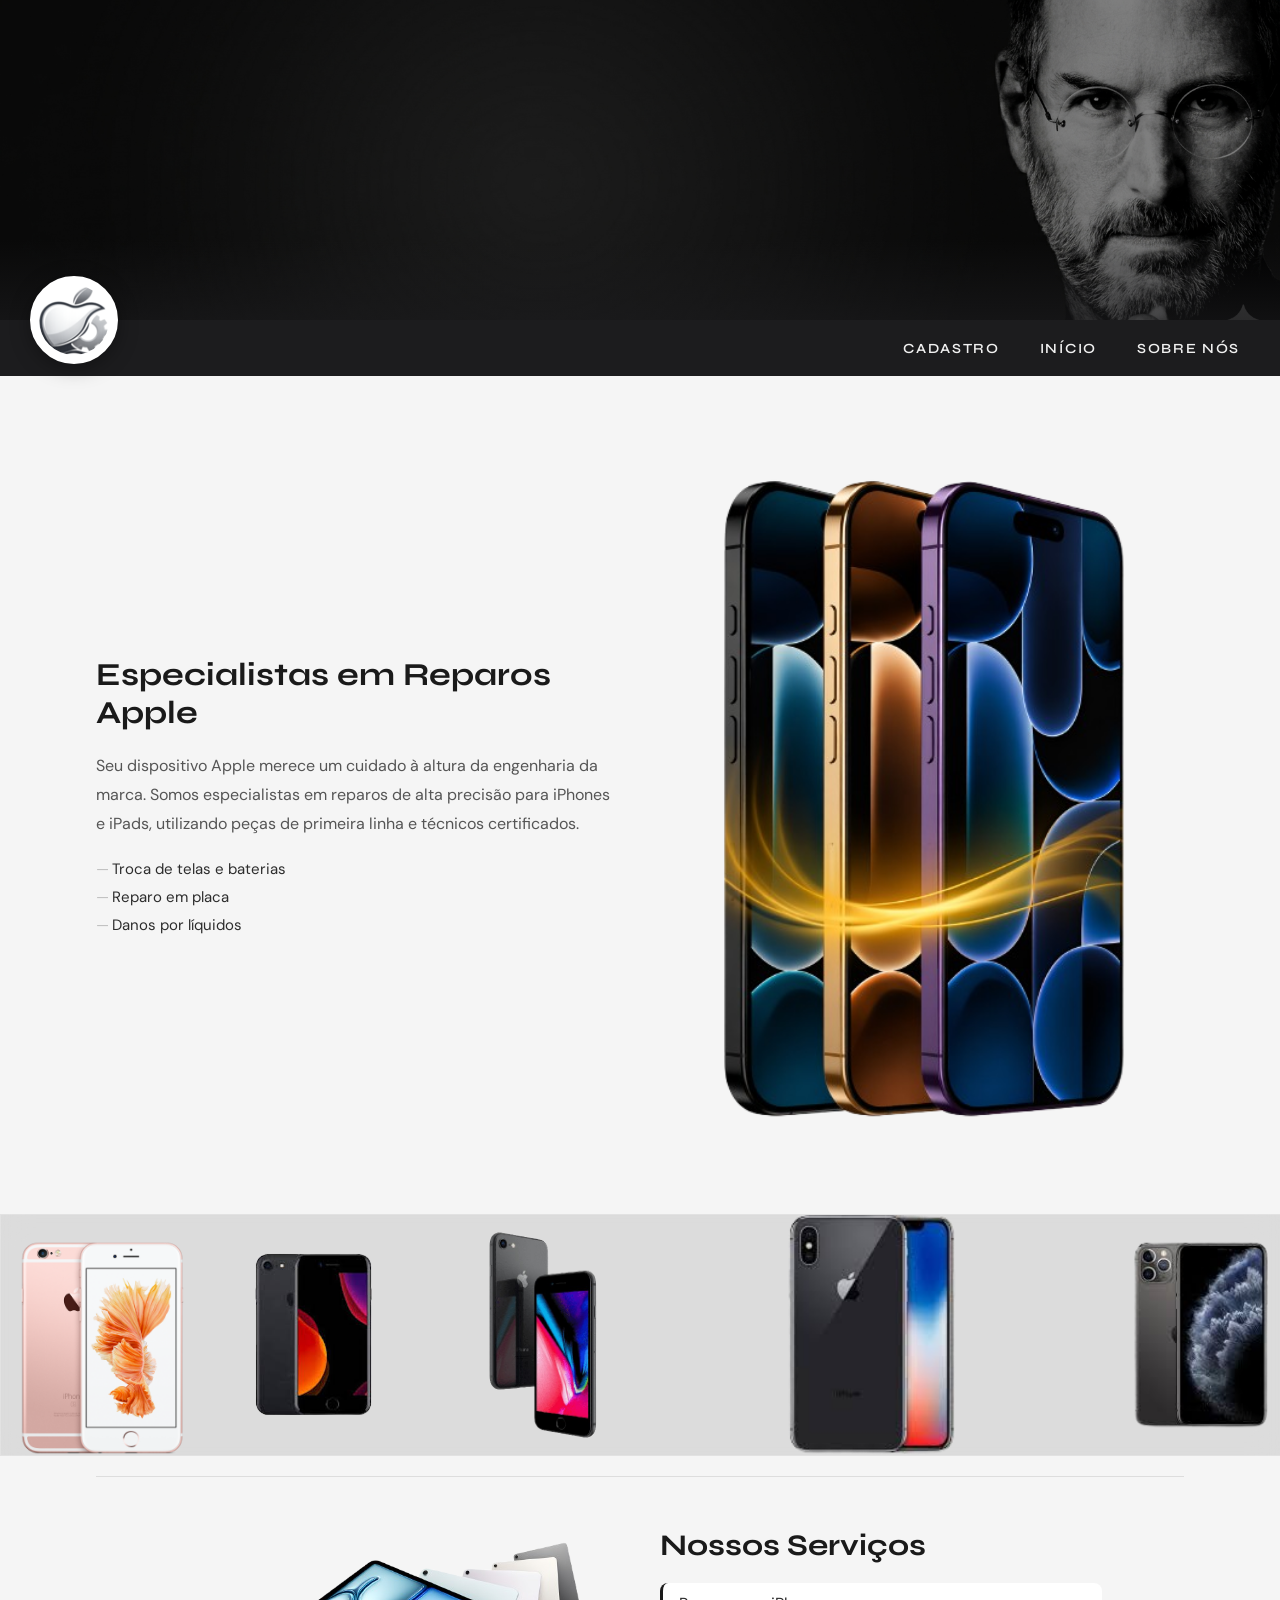
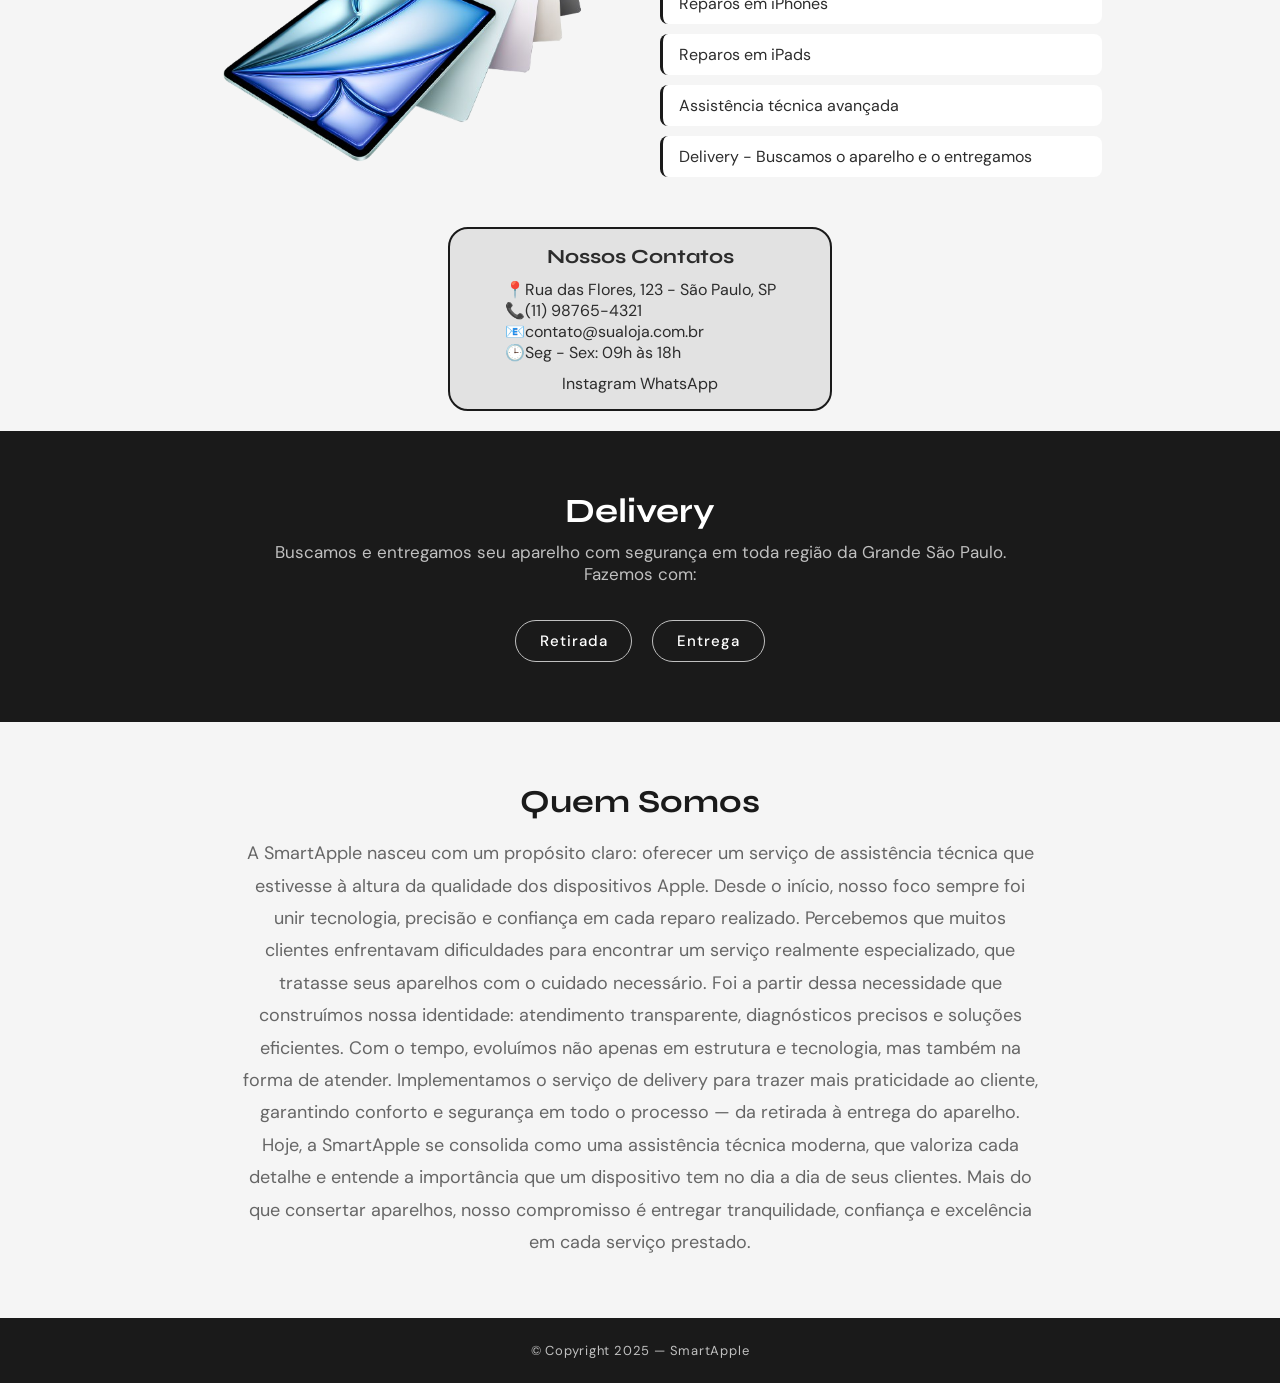
<file: index.html>
<!DOCTYPE html>
<html lang="pt-br">
<head>
  <link href="https://fonts.googleapis.com/css2?family=Syne:wght@400;600;700;800&family=DM+Sans:wght@300;400;500&display=swap" rel="stylesheet">
  <meta charset="UTF-8">
  <meta name="viewport" content="width=device-width, initial-scale=1.0">
  <meta name="author" content="Grupo Assistência técnica de aparelhos Apple">
  <meta name="description" content="Realizamos reparos em Iphone e Ipad, consertos via delivery, rápidos e com garantia">
  <meta name="keywords" content="iphone, ipad, consertar, smartphone">
  <link rel="shortcut icon" href="favicon.ico" type="image/x-icon">
  <link rel="stylesheet" href="style.css">
  <title>SmartApple</title>
</head>

<body>

<header>
  <div class="banner">
    <img src="Imagens/banner3.png" alt="Banner SmartApple">
  </div>
  <div class="logo-destaque">
    <img src="Imagens/Logo.png" alt="Logo SmartApple">
  </div>
 
 <nav class="menu_principal">
  <ul>
    <li><a href="form.html">CADASTRO</a></li>
    <li><a href="index_final.html">Início</a></li>
    <li><a href="servico.html">Sobre nós</a></li>
  </ul>
</nav>



</header>

<main>

<section id="manutencao" class="Manutencao">
    <div class="reparo">
      <h1>Especialistas em Reparos Apple</h1>
      <p>Seu dispositivo Apple merece um cuidado à altura da engenharia da marca. Somos especialistas em reparos de alta precisão para iPhones e iPads, utilizando peças de primeira linha e técnicos certificados.</p>
      <ul>
        <li>Troca de telas e baterias</li>
        <li>Reparo em placa</li>
        <li>Danos por líquidos</li>
      </ul>
    </div>
    <div class="foto_reparo">
      <figure>
        <img src="Imagens/iphone.png" alt="Aparelhos de iPhone">
      </figure>
    </div>
  </section>

<section>
      <div class="catalogo-wrapper">
        <div class="catalogo">
          <div><a href=""><img src="Imagens/iphone 6.png" alt="Joker"></a></div>
          <div><a href=""><img src="Imagens/iphone 7.png" alt="Matrix"></a></div>
          <div><a href=""><img src="Imagens/iphone 8.png" alt="Avatar"></a></div>
          <div><a href=""><img src="Imagens/iphone x.png" alt="Lucy"></a></div>
          <div><a href=""><img src="Imagens/iphone 11.png" alt="Terrifier"></a></div>
          <div><a href=""><img src="Imagens/iphone 12.png" alt="The Batman"></a></div>
          <div><a href=""><img src="Imagens/iphone 13.png" alt="Jogos Vorazes"></a></div>
          <div><a href=""><img src="Imagens/iphone 14.png" alt="Fragmentado"></a></div>
          <div><a href=""><img src="Imagens/iphone 15.png" alt="Elysium"></a></div>
          <div><a href=""><img src="Imagens/iphone 17.png" alt="Invocação do Mal"></a></div>
          <div><a href=""><img src="Imagens/iphone air.png" alt="Maze Runner"></a></div>  
      </div>
  </section>

<section class="divisor">
  <section id="servico" class="Servicos">
    <section class="servico">
      <h1>Nossos Serviços</h1>
      <ul>
        <li>Reparos em iPhones</li>
        <li>Reparos em iPads</li>
        <li>Assistência técnica avançada</li>
        <li>Delivery - Buscamos o aparelho e o entregamos</li>
      </ul>
    </section>
    <section class="imagem_servico">
      <figure>
        <img src="ipad-removebg-preview.png" alt="iPhone">
      </figure>
    </section>
  </section>
</section>
  <section class="contato">
  <section class="contatolista">
    <h3>Nossos Contatos</h3>
    <div class="contato-lista">
      <div class="glass-store-card">
        <span class="icon">📍</span>
        <p>Rua das Flores, 123 - São Paulo, SP</p>
      </div>
      <div class="glass-store-card">
        <span class="icon">📞</span>
        <p>(11) 98765-4321</p>
      </div>
      <div class="glass-store-card">
        <span class="icon">📧</span>
        <p>contato@sualoja.com.br</p>
      </div>
      <div class="glass-store-card">
        <span class="icon">🕒</span>
        <p>Seg - Sex: 09h às 18h</p>
      </div>
    </div>
    <div class="social-links">
      <a href="#">Instagram</a>
      <a href="#">WhatsApp</a>
    </div>
  </section>
</section>


  <section class="Logistica">
    <div class="delivery">
      <h1>Delivery</h1>
      <p>Buscamos e entregamos seu aparelho com segurança em toda região da Grande São Paulo. <br> Fazemos com:</p>
      <ul>
        <li>Retirada</li>
        <li>Entrega</li>
      </ul>
    </div>
  </section>

  <section class="Historia">
    <div class="texto_historia">
      <h1>Quem Somos</h1>
      <p>A SmartApple nasceu com um propósito claro: oferecer um serviço de assistência técnica que estivesse à altura da qualidade dos dispositivos Apple. Desde o início, nosso foco sempre foi unir tecnologia, precisão e confiança em cada reparo realizado.

Percebemos que muitos clientes enfrentavam dificuldades para encontrar um serviço realmente especializado, que tratasse seus aparelhos com o cuidado necessário. Foi a partir dessa necessidade que construímos nossa identidade: atendimento transparente, diagnósticos precisos e soluções eficientes.

Com o tempo, evoluímos não apenas em estrutura e tecnologia, mas também na forma de atender. Implementamos o serviço de delivery para trazer mais praticidade ao cliente, garantindo conforto e segurança em todo o processo — da retirada à entrega do aparelho.

Hoje, a SmartApple se consolida como uma assistência técnica moderna, que valoriza cada detalhe e entende a importância que um dispositivo tem no dia a dia de seus clientes. Mais do que consertar aparelhos, nosso compromisso é entregar tranquilidade, confiança e excelência em cada serviço prestado.</p>
    </div>
  </section>

</main>

<footer>
  <section class="direitos">
    <p>© Copyright 2025 — SmartApple</p>
  </section>
</footer>

<div id="popup-promo" class="popup-promo">
  <button class="popup-fechar" onclick="fecharPopup()">×</button>
  <div class="popup-tag">
    <span class="popup-dot"></span>
    <span>Promoção especial</span>
  </div>
  <div class="popup-body">
    <div class="popup-badge">Frete grátis</div>
    <h3 class="popup-titulo">Delivery sem custo!</h3>
    <p class="popup-texto">Buscamos e entregamos seu aparelho gratuitamente nesta semana.</p>
    <button class="popup-btn">Agendar agora</button>
  </div>
</div>

<script src="popup.js"></script>
  

</body>
</html>
</file>
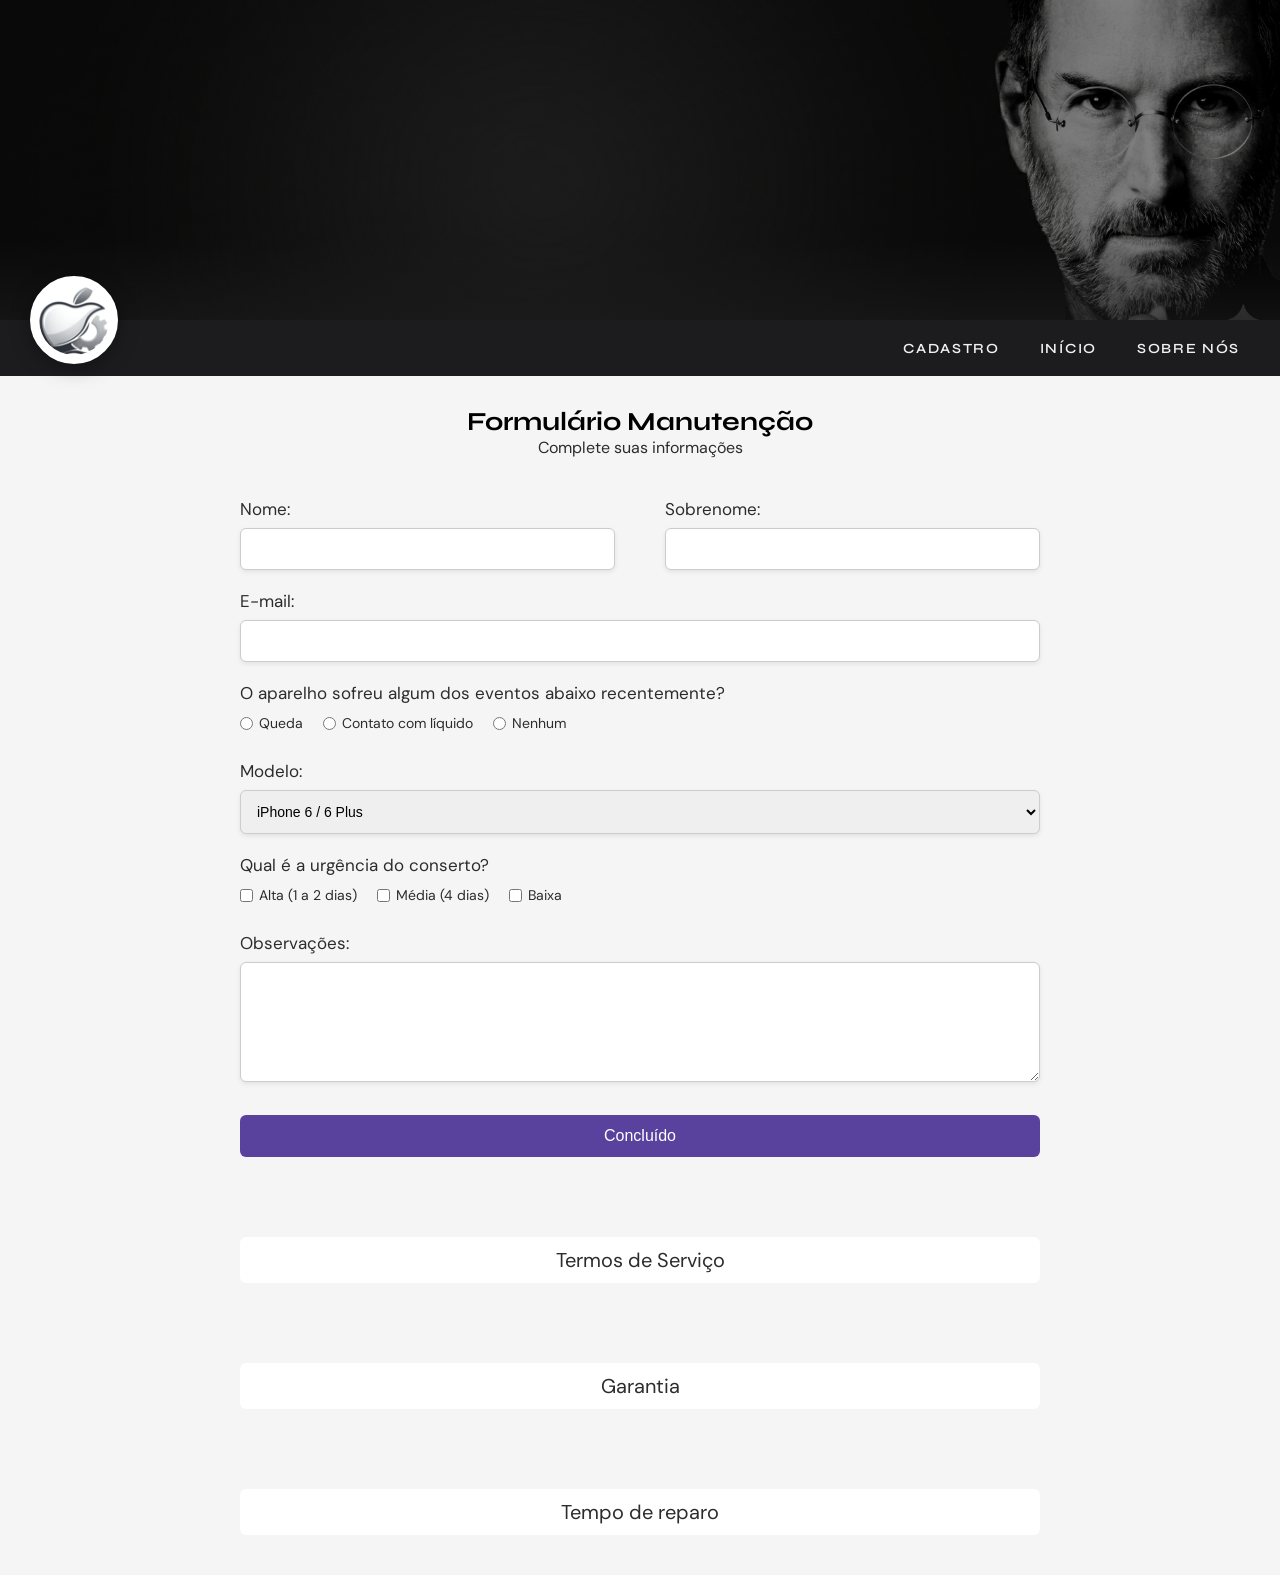
<file: form.html>
<!DOCTYPE html>
<html lang="pt-br">
<head>
  <link href="https://fonts.googleapis.com/css2?family=Syne:wght@400;600;700;800&family=DM+Sans:wght@300;400;500&display=swap" rel="stylesheet">
  <meta charset="UTF-8">
  <meta name="viewport" content="width=device-width, initial-scale=1.0">
  <meta name="author" content="Grupo Assistência técnica de aparelhos Apple">
  <meta name="description" content="Realizamos reparos em Iphone e Ipad, consertos via delivery, rápidos e com garantia">
  <meta name="keywords" content="iphone, ipad, consertar, smartphone">
  <link rel="shortcut icon" href="favicon.ico" type="image/x-icon">
  <link rel="stylesheet" href="style.css">
  <title>SmartApple</title>
</head>

<body>
        <header>
        <div class="banner">
            <img src="Imagens/banner3.png" alt="Banner SmartApple">
        </div>
        <div class="logo-destaque">
            <img src="Imagens/Logo.png" alt="Logo SmartApple">
        </div>
        
        <nav class="menu_principal">
        <ul>
            <li><a href="form.html">CADASTRO</a></li>
            <li><a href="index.html">Início</a></li>
            <li><a href="servico.html">Sobre nós</a></li>
        </ul>
        </nav>
    </header>
    <main>
        <div class="formulario">
            <div>
            <h1 id="titulo">Formulário Manutenção</h1>
            <p id="subtitulo">Complete suas informações</p>
            </div>

            <form>
            <!-- NOME + SOBRENOME LADO A LADO -->
            <fieldset class="grupo">
                <div class="campo">
                <label for="nome">Nome:</label>
                <input type="text" id="nome" required />
                </div>

                <div class="campo">
                <label for="sobrenome">Sobrenome:</label>
                <input type="text" id="sobrenome" required />
                </div>
            </fieldset>

            
            <div class="campo">
                <label for="email">E-mail:</label>
                <input type="email" id="email" required />
            </div>

            <div class="campo">
                <label>O aparelho sofreu algum dos eventos abaixo recentemente?</label>

                <div class="opcoes">
                <label><input type="radio" name="evento" /> Queda</label>
                <label
                    ><input type="radio" name="evento" /> Contato com líquido</label
                >
                <label><input type="radio" name="evento" /> Nenhum</label>
                </div>
            </div>

            <div class="campo">
                <label for="modelo">Modelo:</label>
                <select id="modelo">
                <option>iPhone 6 / 6 Plus</option>
                <option>iPhone 7 / 7 Plus</option>
                <option>iPhone 8 / 8 Plus</option>
                <option>iPhone X</option>
                <option>iPhone 11</option>
                <option>iPhone 12</option>
                <option>iPhone 13</option>
                <option>iPhone 14</option>
                <option>iPhone 15</option>
                <option>iPhone 16</option>
                <option>Outro</option>
                </select>
            </div>

            <div class="campo">
                <label>Qual é a urgência do conserto?</label>

                <div class="opcoes">
                <label><input type="checkbox" /> Alta (1 a 2 dias)</label>
                <label><input type="checkbox" /> Média (4 dias)</label>
                <label><input type="checkbox" /> Baixa</label>
                </div>
            </div>

            <div class="campo">
                <label>Observações:</label>
                <textarea rows="6"></textarea>
            </div>

            <button class="botao" type="submit">Concluído</button>
            </form>

        </div>
        <div class="termos">
            <details>
                <summary>Termos de Serviço</summary>
                <div class="textoTermos">
                    <p>
                        Ao solicitar um reparo em nossa assistência técnica, o cliente autoriza a realização de uma análise detalhada do dispositivo com o objetivo de identificar a origem do problema. Após essa avaliação, um orçamento será apresentado, e qualquer serviço somente será executado mediante aprovação prévia. Recomendamos fortemente que o cliente realize backup de seus dados antes do envio do aparelho, pois não nos responsabilizamos por eventuais perdas de informações durante o processo. Aparelhos que apresentem sinais de violação, danos severos ou contato com líquidos podem ter limitações no reparo, sendo essas condições previamente informadas. O prazo e os valores dos serviços podem variar de acordo com a complexidade do problema e a disponibilidade de peças no momento.
                    </p>
                </div>
            </details>
        </div>
        <div class="termos">
            <details>
                <summary>Garantia</summary>
                <div class="textoTermos">
                    <p>
                        Todos os serviços realizados contam com garantia de 90 dias, válida tanto para as peças substituídas quanto para a mão de obra aplicada. Essa garantia cobre exclusivamente defeitos relacionados ao reparo executado, assegurando o funcionamento adequado do dispositivo após o serviço. Não estão incluídos na cobertura danos decorrentes de mau uso, quedas, contato com líquidos ou qualquer tipo de intervenção realizada por terceiros após o reparo. Em caso de acionamento da garantia, o aparelho passará por uma nova análise técnica para verificação do problema. Trabalhamos com peças de alta qualidade para garantir maior durabilidade e desempenho ao dispositivo.
                    </p>
                </div>
            </details>
        </div>
        <div class="termos">
            <details>
                <summary>Tempo de reparo</summary>
                <div class="textoTermos">
                    <p>
                        O tempo de reparo pode variar conforme o tipo de serviço necessário. Em geral, reparos mais simples, como troca de tela, bateria ou conectores, são realizados em um prazo de 24 a 48 horas. Já serviços mais complexos, como reparos em placa, recuperação de aparelhos com danos por líquido ou procedimentos de microsoldagem, podem demandar entre 3 a 7 dias úteis. O prazo também pode sofrer alterações de acordo com o modelo do aparelho e a disponibilidade de peças. Caso haja qualquer mudança no tempo estimado, o cliente será informado previamente. Para maior comodidade, também oferecemos a possibilidade de serviços expressos, mediante consulta de disponibilidade.
                    </p>
                </div>
            </details>
        </div>

    </main>
    <footer>
        
    </footer>
</body>
</html>
</file>
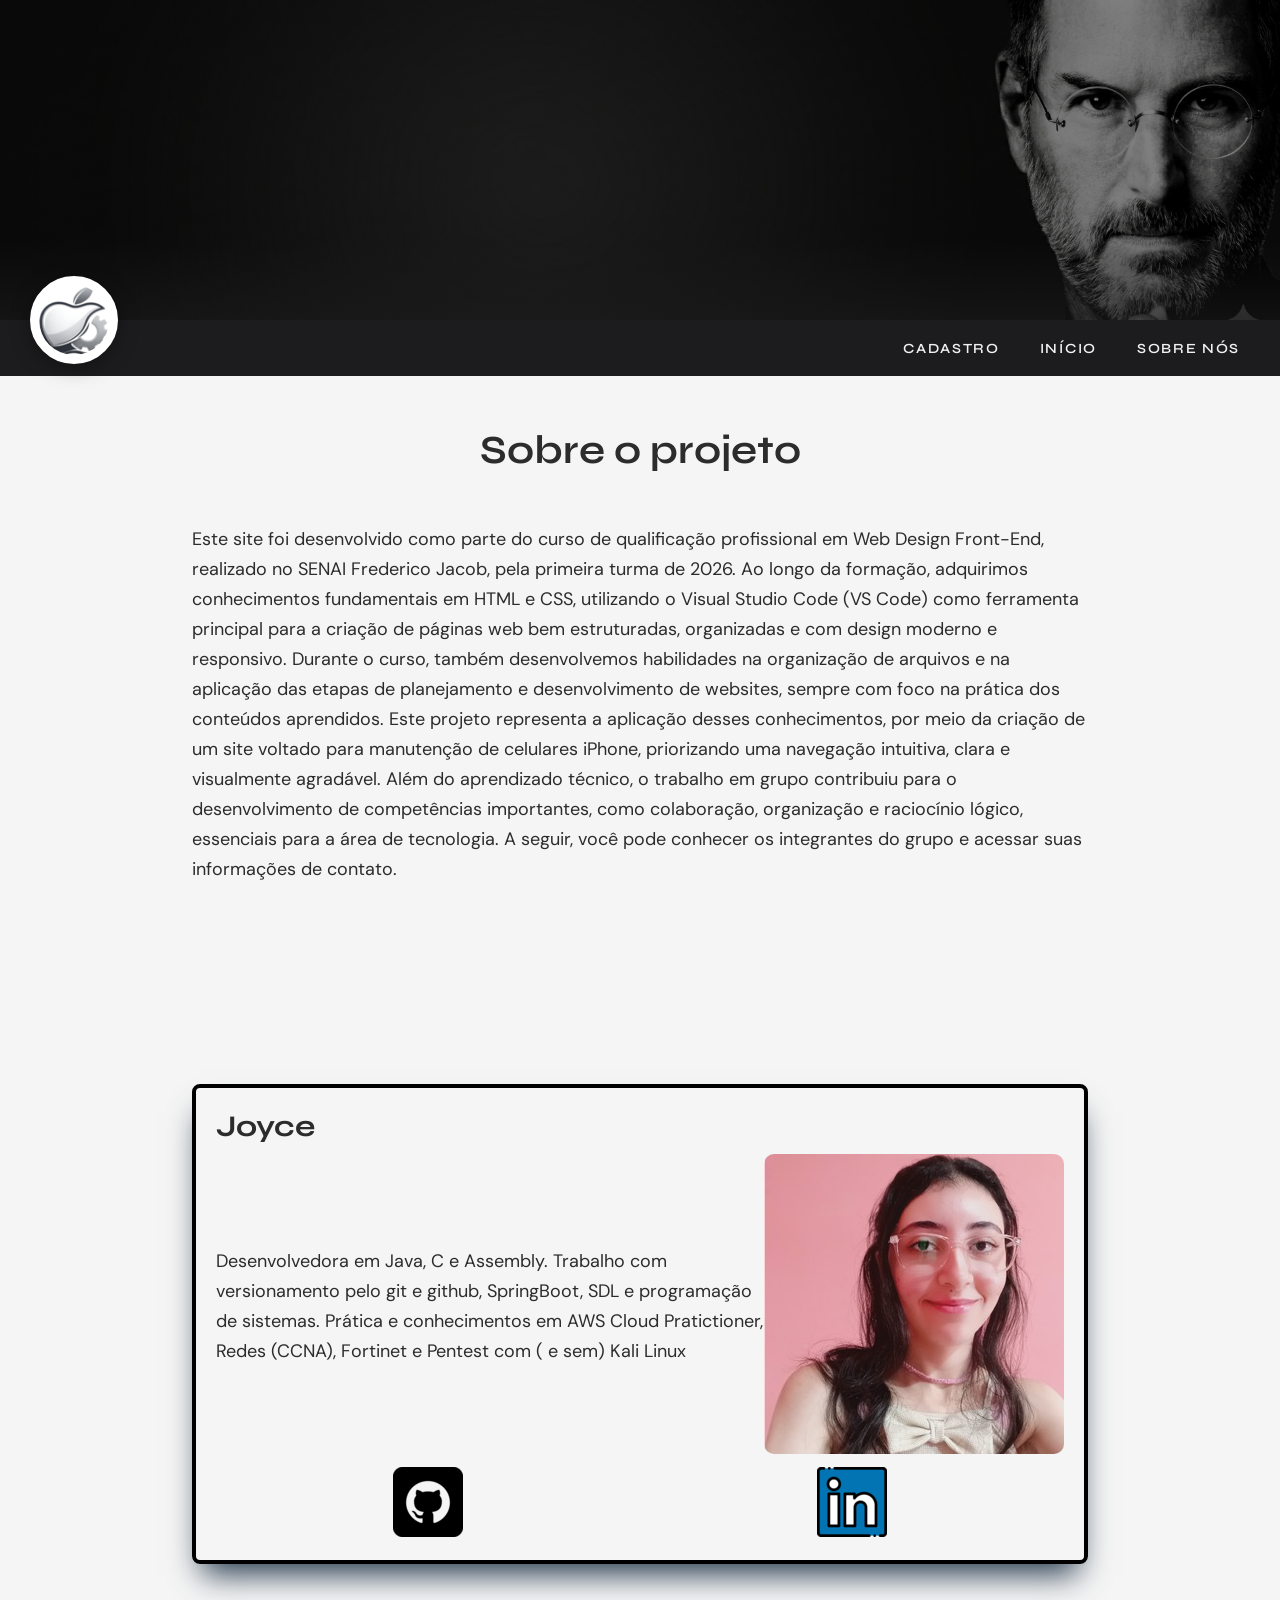
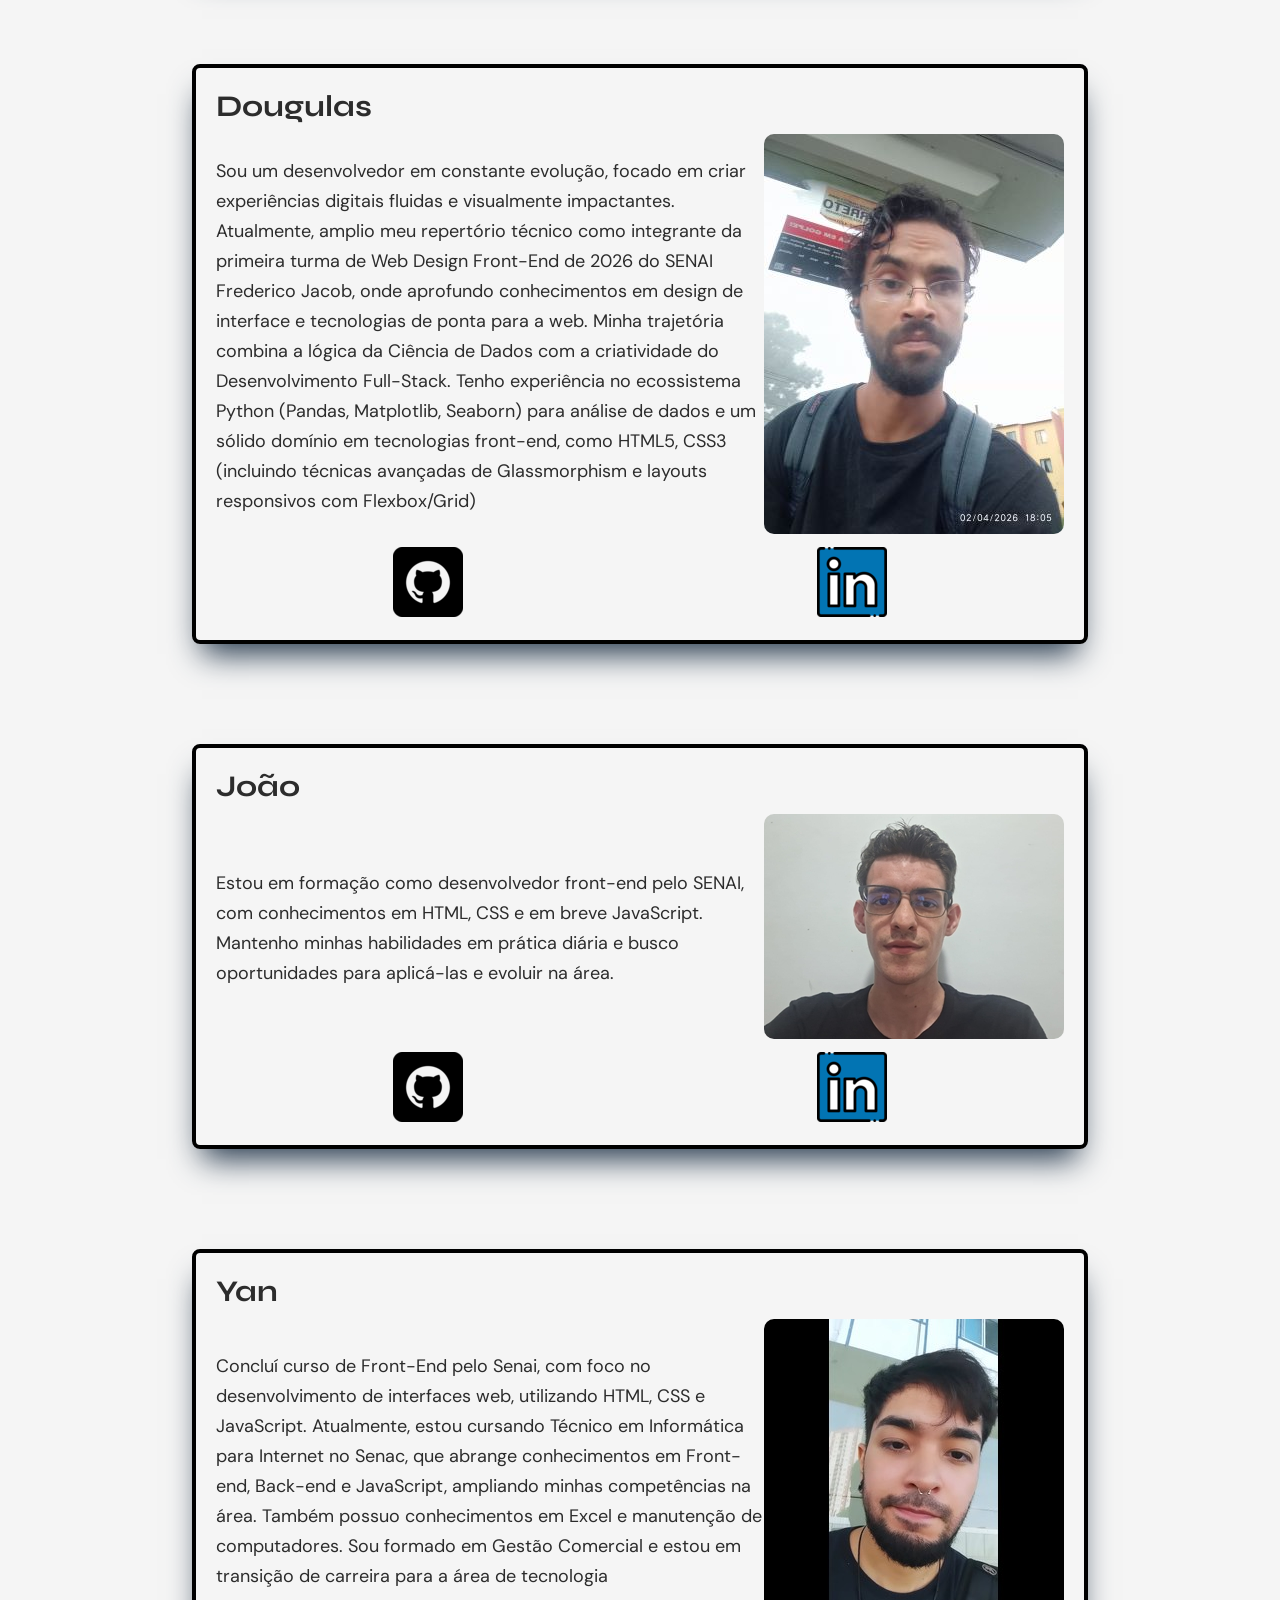
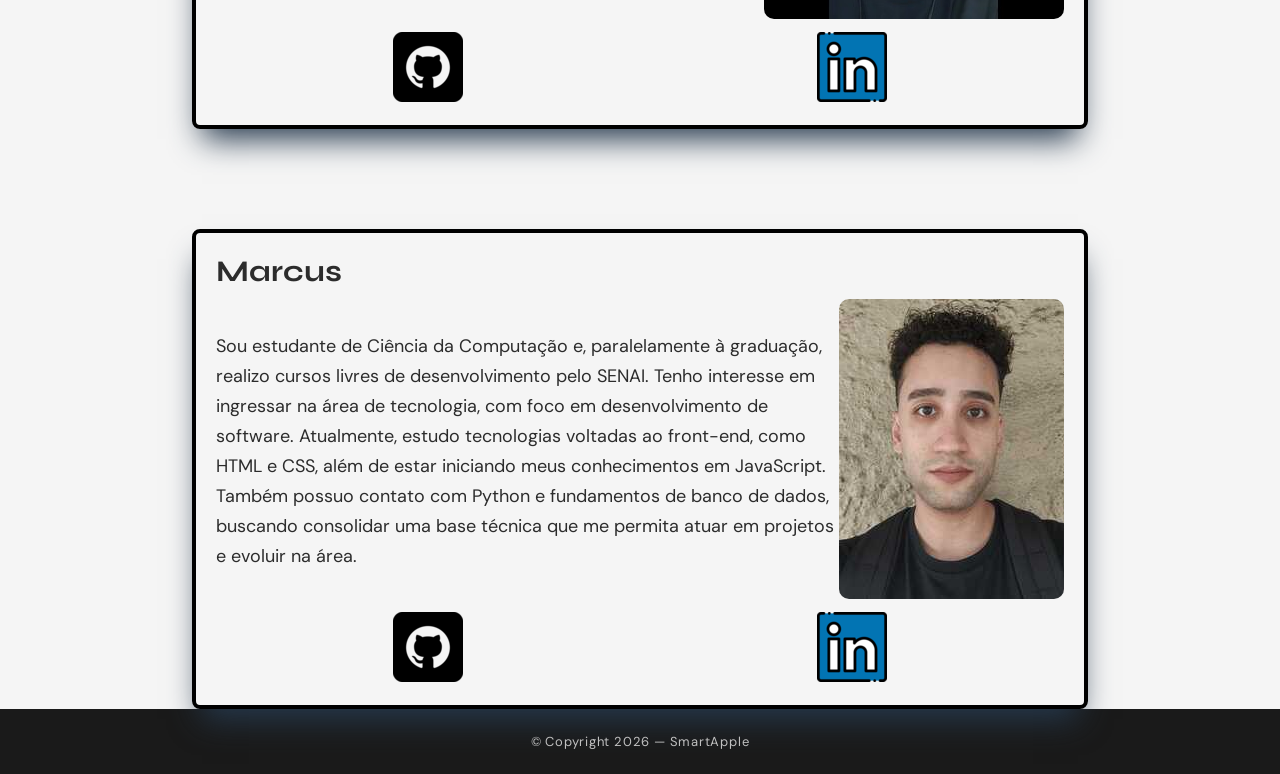
<file: servico.html>
<!DOCTYPE html>
<html lang="pt-br">
<head>
  <link href="https://fonts.googleapis.com/css2?family=Syne:wght@400;600;700;800&family=DM+Sans:wght@300;400;500&display=swap" rel="stylesheet">
  <meta charset="UTF-8">
  <meta name="viewport" content="width=device-width, initial-scale=1.0">
  <meta name="author" content="Grupo Assistência técnica de aparelhos Apple">
  <meta name="description" content="Realizamos reparos em Iphone e Ipad, consertos via delivery, rápidos e com garantia">
  <meta name="keywords" content="iphone, ipad, consertar, smartphone">
  <link rel="shortcut icon" href="favicon.ico" type="image/x-icon">
  <link rel="stylesheet" href="style.css">
  <title>SmartApple</title>
</head>

<body>

<header>
  <div class="banner">
    <img src="Imagens/banner3.png" alt="Banner SmartApple">
  </div>
  <div class="logo-destaque">
    <img src="Imagens/Logo.png" alt="Logo SmartApple">
  </div>
 
 <nav class="menu_principal">
  <ul>
    <li><a href="form.html">CADASTRO</a></li>
    <li><a href="index.html">Início</a></li>
    <li><a href="servico.html">Sobre nós</a></li>
  </ul>
</nav>
</header>

<main>
    <article class="sobresite">
        
        <h1>Sobre o projeto</h1>

        <p>
            Este site foi desenvolvido como parte do curso de qualificação profissional em Web Design Front-End, realizado no SENAI Frederico Jacob, pela primeira turma de 2026. Ao longo da formação, adquirimos conhecimentos fundamentais em HTML e CSS, utilizando o Visual Studio Code (VS Code) como ferramenta principal para a criação de páginas web bem estruturadas, organizadas e com design moderno e responsivo. Durante o curso, também desenvolvemos habilidades na organização de arquivos e na aplicação das etapas de planejamento e desenvolvimento de websites, sempre com foco na prática dos conteúdos aprendidos. Este projeto representa a aplicação desses conhecimentos, por meio da criação de um site voltado para manutenção de celulares iPhone, priorizando uma navegação intuitiva, clara e visualmente agradável. Além do aprendizado técnico, o trabalho em grupo contribuiu para o desenvolvimento de competências importantes, como colaboração, organização e raciocínio lógico, essenciais para a área de tecnologia. A seguir, você pode conhecer os integrantes do grupo e acessar suas informações de contato.
        </p>
    </article>
    <section class="alunos">
        <section class="aluno">
            <h1>Joyce</h1>
            <section class="descricaoaluno">
                <p>
                    Desenvolvedora em Java, C e Assembly. Trabalho com versionamento pelo git e github, SpringBoot, SDL e programação de sistemas. Prática e conhecimentos em AWS Cloud Pratictioner, Redes (CCNA), Fortinet e Pentest com ( e sem) Kali Linux
                </p>
                <figure>
                    <img src="Imagens/Equipe/joyce.jpeg" alt="">
                </figure>
            </section>
            <section class="redesalunos">
                <figure><img src="Imagens/Redes Sociais/github_3291695.png" alt=""></figure>
                <figure><img src="Imagens/Redes Sociais/linkedin_1383262.png" alt=""></figure>
            </section>
        </section>
        <section class="aluno">
            <h1>Dougulas</h1>
            <section class="descricaoaluno">
                <p>
               Sou um desenvolvedor em constante evolução, focado em criar experiências digitais fluidas e visualmente impactantes. Atualmente, amplio meu repertório técnico como integrante da primeira turma de Web Design Front-End de 2026 do SENAI Frederico Jacob, onde aprofundo conhecimentos em design de interface e tecnologias de ponta para a web.
Minha trajetória combina a lógica da Ciência de Dados com a criatividade do Desenvolvimento Full-Stack. Tenho experiência no ecossistema Python (Pandas, Matplotlib, Seaborn) para análise de dados e um sólido domínio em tecnologias front-end, como HTML5, CSS3 (incluindo técnicas avançadas de Glassmorphism e layouts responsivos com Flexbox/Grid)

                </p>
                <figure>
                    <img src="Imagens/Equipe/foto-site.jpg" alt="">
                </figure>
            </section>
            <section class="redesalunos">
                <figure> <a href="https://github.com/Douglas-code-design" target="_blank"><img src="Imagens/Redes Sociais/github_3291695.png" alt=""></a></figure>
                <figure> <a href="https://www.linkedin.com/in/douglas-nahum-7a19a1146/" target="_blank"><img src="Imagens/Redes Sociais/linkedin_1383262.png" alt=""> </a></figure>
            </section>
        </section>
        <section class="aluno">
            <h1>João</h1>
            <section class="descricaoaluno">
                <p>
                    Estou em formação como desenvolvedor front-end pelo SENAI, com conhecimentos em HTML, CSS e em breve JavaScript. Mantenho minhas habilidades em prática diária e busco oportunidades para aplicá-las e evoluir na área.
                </p>
                <figure>
                    <img src="Imagens/Equipe/joao.jpeg" alt="">
                </figure>
            </section>
            <section class="redesalunos">
                <figure><a href="https://github.com/JotaP000" target="_blank"><img src="Imagens/Redes Sociais/github_3291695.png" alt=""></a></figure>
                <figure><a href="https://www.linkedin.com/in/jo%C3%A3o-pedro-feitosa-borges-aa0025204/" target="_blank"><img src="Imagens/Redes Sociais/linkedin_1383262.png" alt=""></a></figure>
            </section>
        </section>
        <section class="aluno">
            <h1>Yan</h1>
            <section class="descricaoaluno">
                <p>
                    Concluí curso de Front-End pelo Senai, com foco no desenvolvimento de interfaces web, utilizando HTML, CSS e JavaScript. Atualmente, estou cursando Técnico em Informática para Internet no Senac, que abrange conhecimentos em Front-end, Back-end e JavaScript, ampliando minhas competências na área. Também possuo conhecimentos em Excel e manutenção de computadores. Sou formado em Gestão Comercial e estou em transição de carreira para a área de tecnologia
                </p>
                <figure>
                    <img src="Imagens/Equipe/300.300Y.jpeg" alt="">
                </figure>
            </section>
            <section class="redesalunos">
                <figure><img src="Imagens/Redes Sociais/github_3291695.png" alt=""></figure>
                <figure><img src="Imagens/Redes Sociais/linkedin_1383262.png" alt=""></figure>
            </section>
        </section>
        <section class="aluno">
            <h1>Marcus</h1>
            <section class="descricaoaluno">
                <p>
                    Sou estudante de Ciência da Computação e, paralelamente à graduação, realizo cursos livres de desenvolvimento pelo SENAI. Tenho interesse em ingressar na área de tecnologia, com foco em desenvolvimento de software.

                    Atualmente, estudo tecnologias voltadas ao front-end, como HTML e CSS, além de estar iniciando meus conhecimentos em JavaScript. Também possuo contato com Python e fundamentos de banco de dados, buscando consolidar uma base técnica que me permita atuar em projetos e evoluir na área.

                </p>
                <figure>
                    <img src="Imagens/Equipe/marcus .jpg" alt="">
                </figure>
            </section>
            <section class="redesalunos">
                <figure><a href="https://github.com/MarcusNavarroSilva" target="_blank"><img src="Imagens/Redes Sociais/github_3291695.png" alt=""></a></figure>

                <figure><a href="https://www.linkedin.com/in/marcus-vinicius-navarro-da-silva-6827a21a2/" target="_blank"><img src="Imagens/Redes Sociais/linkedin_1383262.png" alt=""></a></figure>
            </section>
        </section>
    </section>
    
</main>
<footer>
  <section class="direitos">
    <p>© Copyright 2026 — SmartApple</p>
  </section>
</footer>
</body>
</html>
</file>
<file: style.css>
*,
*::before,
*::after {
  margin: 0;
  padding: 0;
  box-sizing: border-box;
}

:root {
  --cinza-escuro: #1a1a1a;
  --cinza-medio: #2c2c2c;
  --cinza-claro: #f5f5f5;
  --branco: #ffffff;
  --prata: #c0c0c0;
  --menu-bg: #1c1c1e;
  --menu-texto: #f0f0f0;
  --logo-size: 88px;
}

html {
  font-size: 62.5%;
}

html {
  scroll-behavior: smooth;
}

body {
  font-family: "DM Sans", sans-serif;
  background-color: var(--cinza-claro);
  color: var(--cinza-medio);
}

h1,
h2,
h3 {
  font-family: "Syne", sans-serif;
  font-weight: 700;
}

a {
  text-decoration: none;
  color: inherit;
}

header {
  position: relative;
}

.banner {
  position: relative;
  overflow: hidden;
}

.banner img {
  width: 100%;
  display: block;
  height: 320px;
  object-fit: cover;
  object-position: center top;
}

.banner::after {
  content: "";
  position: absolute;
  bottom: 0;
  left: 0;
  right: 0;
  height: 80px;
  background: linear-gradient(to bottom, transparent, rgba(28, 28, 30, 0.6));
}

.logo-destaque {
  position: absolute;
  top: calc(320px - var(--logo-size) / 2);
  left: 3rem;
  z-index: 20;
}

.logo-destaque img {
  width: var(--logo-size);
  height: var(--logo-size);
  border-radius: 50%;
  background: var(--branco);
  padding: 0.6rem;
  border: 3px solid var(--branco);
  box-shadow: 0 4px 20px rgba(0, 0, 0, 0.35);
  display: block;
  transition: transform 0.3s ease;
}

.logo-destaque img:hover {
  transform: translateY(-4px) scale(1.04);
}

.menu_principal {
  background: var(--menu-bg);
}

.menu_principal ul {
  display: flex;
  justify-content: flex-end;
  align-items: center;
  list-style: none;
  height: 5.6rem;
  padding-right: 4rem;
  gap: 4rem;
}

.menu_principal ul li a {
  font-family: "Syne", sans-serif;
  font-size: 1.4rem;
  font-weight: 600;
  letter-spacing: 0.12em;
  text-transform: uppercase;
  color: var(--menu-texto);
  position: relative;
  padding-bottom: 0.3rem;
  transition: color 0.2s;
}

.menu_principal ul li a::after {
  content: "";
  position: absolute;
  bottom: 0;
  left: 0;
  width: 0;
  height: 1.5px;
  background: var(--prata);
  transition: width 0.3s ease;
}

.menu_principal ul li a:hover {
  color: var(--prata);
}

.menu_principal ul li a:hover::after {
  width: 100%;
}

main {
  display: flex;
  flex-direction: column;
}

.Manutencao {
  display: flex;
  justify-content: space-between;
  align-items: center;
  gap: 4rem;
  width: 85%;
  max-width: 1100px;
  margin: 7rem auto 5rem;
}

.reparo {
  flex: 1;
}

.reparo h1 {
  font-size: 3.2rem;
  text-align: left;
  margin-bottom: 2rem;
  line-height: 1.2;
  color: var(--cinza-escuro);
}

.reparo p {
  font-size: 1.6rem;
  line-height: 1.8;
  color: #555;
  margin-bottom: 2rem;
}

.reparo ul {
  list-style: none;
  padding: 0;
  display: flex;
  flex-direction: column;
  gap: 0.8rem;
}

.reparo ul li {
  font-size: 1.5rem;
  color: var(--cinza-medio);
  padding-left: 1.6rem;
  position: relative;
}

.reparo ul li::before {
  content: "—";
  position: absolute;
  left: 0;
  color: var(--prata);
}

.foto_reparo {
  flex: 1;
}

.foto_reparo img {
  width: 100%;
  border-radius: 1.2rem;
  display: block;
}

.divisor {
  width: 85%;
  max-width: 1100px;
  margin: 0 auto;
  border: none;
  border-top: 1px solid #ddd;
}

.Servicos {
  display: flex;
  justify-content: space-between;
  align-items: center;
  gap: 4rem;
  width: 85%;
  max-width: 1100px;
  margin: 5rem auto;
  flex-direction: row-reverse;
}

.servico {
  flex: 1;
}

.servico h1 {
  font-size: 3rem;
  text-align: left;
  margin-bottom: 2rem;
  color: var(--cinza-escuro);
}

.servico ul {
  list-style: none;
  padding: 0;
  display: flex;
  flex-direction: column;
  gap: 1rem;
}

.servico ul li {
  font-size: 1.6rem;
  padding: 1rem 1.6rem;
  background: var(--branco);
  border-radius: 0.8rem;
  border-left: 3px solid var(--cinza-escuro);
  color: var(--cinza-medio);
}

.imagem_servico {
  flex: 1;
}

.imagem_servico img {
  width: 100%;
  border-radius: 1.2rem;
  display: block;
}
.contato {
  display: flex;
  flex-direction: column;
  width: 100%;
  justify-content: center;
  align-items: center;
  margin-bottom: 2rem;
}

.contatolista {
  display: flex;
  flex-direction: column;
  width: 30%;
  background-color: rgba(0, 0, 0, 0.08);
  border-radius: 2rem;
  align-items: center;
  gap: 1rem;
  padding: 1.5rem;
  border: #1a1a1a 0.2rem solid;
}

.contatolista > h3 {
  font-size: 2rem;
}

.glass-store-card,
.social-links {
  font-size: 1.6rem;
}
.glass-store-card {
  display: flex;
  justify-content: flex-start;
}
.Logistica {
  background: var(--cinza-escuro);
  padding: 6rem 0;
  width: 100%;
}

.delivery {
  width: 85%;
  max-width: 1100px;
  margin: 0 auto;
  text-align: center;
}

.delivery h1 {
  font-size: 3.4rem;
  color: var(--branco);
  margin-bottom: 1rem;
}

.delivery p {
  font-size: 1.7rem;
  color: var(--prata);
  margin-bottom: 3.5rem;
}

.delivery ul {
  list-style: none;
  display: flex;
  justify-content: center;
  gap: 2rem;
  flex-wrap: wrap;
}

.delivery ul li {
  font-size: 1.5rem;
  font-weight: 500;
  padding: 1rem 2.4rem;
  border: 1.5px solid var(--prata);
  border-radius: 10rem;
  color: var(--branco);
  letter-spacing: 0.06em;
}

.Historia {
  width: 85%;
  max-width: 800px;
  margin: 6rem auto;
  text-align: center;
}

.texto_historia h1 {
  font-size: 3.2rem;
  margin-bottom: 1.6rem;
  color: var(--cinza-escuro);
}

.texto_historia p {
  font-size: 1.8rem;
  color: #666;
  line-height: 1.8;
}

/*Formulário*/

form {
  width: 85%;
  max-width: 80rem;
  margin: 4rem auto;
}

#titulo {
  text-align: center;
  margin-top: 3rem;
  font-size: 2.6rem;
  color: black;
}

#subtitulo {
  text-align: center;
  margin-bottom: 3rem;
  font-size: 1.6rem;
}

fieldset {
  border: none;
}

#modelo option {
  font-size: 1.5rem;
}

.grupo {
  display: flex;
  gap: 5rem;
}

.campo {
  margin-bottom: 2rem;
  width: 100%;
}

.campo label {
  display: block;
  margin-bottom: 0.8rem;
  font-size: 1.7rem;
}

.campo input[type="text"],
.campo input[type="email"],
.campo select,
.campo textarea {
  width: 100%;
  padding: 1.2rem;
  font-size: 1.4rem;
  border: 0.1rem solid #ccc;
  border-radius: 0.6rem;
  box-shadow: 0 0.2rem 0.5rem rgba(0, 0, 0, 0.08);
  transition: 0.2s;
  box-sizing: border-box;
}

.campo input:focus,
.campo select:focus,
.campo textarea:focus {
  outline: none;
  border-color: #59429d;
  box-shadow: 0 0 0 0.2rem rgba(89, 66, 157, 0.2);
}

.opcoes {
  display: flex;
  gap: 2rem;
  margin-top: 1rem;
  flex-wrap: wrap;
}

.opcoes label {
  font-size: 1.4rem;
  display: flex;
  align-items: center;
  gap: 0.6rem;
}

textarea {
  height: 12rem;
  resize: vertical;
}

.botao {
  width: 100%;
  padding: 1.2rem;
  font-size: 1.6rem;
  background: #59429d;
  color: white;
  border: none;
  border-radius: 0.6rem;
  cursor: pointer;
  margin-top: 1rem;
}

.botao:hover {
  background: #483080;
}
/*Fim do formulário*/

/*Termos*/
.termos {
  display: flex;
  flex-direction: column;
  align-items: center;
  width: 85%;
  max-width: 80rem;
  margin: 4rem auto;
  padding: 1rem 0;
  background-color: white;
  border-radius: 0.6rem;
}
.termos > details > summary {
  font-size: 2rem;
  text-decoration: none;
  list-style-type: none;
  transition: transform 0.3s ease;
}
.termos > details > summary:hover {
  cursor: pointer;
  transform: scale(1.15);
}

.termos > details[open] > summary {
  text-align: center;
  margin-bottom: 1rem;
}
.termos > details > .textoTermos {
  padding-left: 2.5%;
  width: 95%;
}
.termos > details > .textoTermos > p {
  font-size: 1.3rem;
  line-height: 2rem;
}
/*Fim dos termos*/
/*sobre o site*/
.sobresite {
  display: flex;
  flex-direction: column;
  width: 70%;
  margin-left: 15%;
  gap: 5em;
  margin-top: 5rem;
}

.sobresite > h1 {
  font-size: 4rem;
  text-align: center;
  font-weight: 650;
}

.sobresite > p,
.aluno > .descricaoaluno > p {
  font-size: 1.8rem;
  line-height: 3rem;
}
.aluno > h1 {
  font-size: 3rem;
}
/*servico*/
.alunos {
  display: flex;
  flex-direction: column;
  width: 70%;
  margin-left: 15%;
  gap: 10rem;
  margin-top: 20rem;
}
.aluno {
  display: flex;
  flex-direction: column;
  gap: 1rem;
  border: black solid 0.4rem;
  border-radius: 0.8rem;
  padding: 2rem;
  box-shadow: rgb(38, 57, 77) 0px 2rem 3rem -1rem;
}

.descricaoaluno {
  display: flex;
  align-items: center;
}
.redesalunos {
  display: flex;
  align-items: center;
  justify-content: space-around;
}

.descricaoaluno > figure > img {
  border-radius: 1rem;
}
/*fim servico*/

footer {
  background: var(--cinza-escuro);
  color: var(--prata);
}

footer .direitos {
  display: flex;
  justify-content: center;
  align-items: center;
  padding: 2.4rem;
  font-size: 1.3rem;
  letter-spacing: 0.06em;
}

.popup-promo {
  position: fixed;
  bottom: 2.4rem;
  right: 2.4rem;
  width: 28rem;
  background: #1c1c1e;
  border-radius: 1.6rem;
  overflow: hidden;
  box-shadow: 0 12px 40px rgba(0, 0, 0, 0.35);
  z-index: 999;
  opacity: 0;
  transform: translateY(3rem) scale(0.95);
  transition:
    opacity 0.4s ease,
    transform 0.4s cubic-bezier(0.16, 1, 0.3, 1);
  pointer-events: none;
}

.popup-promo.popup-visivel {
  opacity: 1;
  transform: translateY(0) scale(1);
  pointer-events: all;
}

.popup-fechar {
  position: absolute;
  top: 1rem;
  right: 1.2rem;
  background: none;
  border: none;
  color: #666;
  font-size: 2rem;
  cursor: pointer;
  line-height: 1;
  padding: 0.2rem 0.6rem;
  border-radius: 0.6rem;
  transition: color 0.2s;
}

.popup-fechar:hover {
  color: #fff;
}

.popup-tag {
  background: #2c2c2e;
  padding: 0.8rem 1.4rem;
  display: flex;
  align-items: center;
  gap: 0.8rem;
}

.popup-dot {
  width: 0.7rem;
  height: 0.7rem;
  border-radius: 50%;
  background: #4cd964;
  flex-shrink: 0;
}

.popup-tag span {
  font-size: 1.1rem;
  font-weight: 500;
  letter-spacing: 0.1em;
  text-transform: uppercase;
  color: #c0c0c0;
}

.popup-body {
  padding: 1.6rem 1.8rem 1.8rem;
}

.popup-badge {
  display: inline-block;
  background: #fff;
  color: #1c1c1e;
  font-size: 1.3rem;
  font-weight: 700;
  padding: 0.5rem 1.4rem;
  border-radius: 10rem;
  margin-bottom: 1rem;
  letter-spacing: 0.02em;
}

.popup-titulo {
  font-family: "Syne", sans-serif;
  font-size: 2rem;
  font-weight: 800;
  color: #fff;
  line-height: 1.2;
  margin-bottom: 0.8rem;
  text-align: left;
}

.popup-texto {
  font-size: 1.3rem;
  color: #999;
  line-height: 1.6;
  margin-bottom: 1.6rem;
}

.popup-btn {
  display: block;
  width: 100%;
  background: #fff;
  color: #1c1c1e;
  border: none;
  border-radius: 1rem;
  padding: 1.1rem;
  font-family: "Syne", sans-serif;
  font-size: 1.4rem;
  font-weight: 700;
  cursor: pointer;
  letter-spacing: 0.03em;
  transition: opacity 0.2s;
}

.popup-btn:hover {
  opacity: 0.85;
}

/* carrosel dos aparelhos */

.catalogo-wrapper {
  overflow: hidden;
  width: 100%;
  padding: 20px 0;
}

.catalogo {
  background: rgba(120, 120, 120, 0.2);
  backdrop-filter: blur(15px);
  border: 1px solid rgba(255, 255, 255, 0.2);
  display: flex;
  gap: 16px;
  width: max-content;
  animation: scrollLeft 60s linear infinite;
}

.catalogo:hover {
  animation-play-state: paused;
}

.catalogo div {
  flex-shrink: 0;
}

@keyframes scrollLeft {
  0% {
    transform: translateX(0);
  }
  100% {
    transform: translateX(-50%);
  }
}

.catalogo img {
  height: 240px;
  width: auto;
  border-radius: 8px;
  display: block;
  transition:
    transform 0.3s ease,
    box-shadow 0.3s ease;
}

.catalogo img:hover {
  transform: scale(1.08);
  box-shadow: 0 8px 24px rgba(0, 0, 0, 0.7);
}

.Logistica {
  background: var(--cinza-escuro);
  padding: 6rem 0;
  width: 100%;
}

.delivery {
  width: 85%;
  max-width: 1100px;
  margin: 0 auto;
  text-align: center;
}

.delivery h1 {
  font-size: 3.4rem;
  color: var(--branco);
  margin-bottom: 1rem;
}

.delivery p {
  font-size: 1.7rem;
  color: var(--prata);
  margin-bottom: 3.5rem;
}

.delivery ul {
  list-style: none;
  display: flex;
  justify-content: center;
  gap: 2rem;
  flex-wrap: wrap;
}

.delivery ul li {
  font-size: 1.5rem;
  font-weight: 500;
  padding: 1rem 2.4rem;
  border: 1.5px solid var(--prata);
  border-radius: 10rem;
  color: var(--branco);
  letter-spacing: 0.06em;
}

/* glassmorfismo */

.vidro {
  width: 100%;
  max-width: 600px;
  margin: 4rem auto;
  padding: 3rem;

  background: rgba(128, 236, 255, 0.08);
  border-radius: 2rem;

  backdrop-filter: blur(15px);
  -webkit-backdrop-filter: blur(15px);

  border: 1px solid rgba(0, 0, 0, 0.2);

  box-shadow:
    0 8px 32px rgba(0, 0, 0, 0.3),
    inset 0 0 10px rgba(255, 255, 255, 0.05);

  transition: all 0.3s ease;
}

.texto {
  display: flex;
  flex-direction: column;
  gap: 1.5rem;
  text-align: center;
}

.texto h1 {
  font-size: 3.2rem;
  color: black;
  margin-bottom: 1rem;
}

.texto p {
  font-size: 1.6rem;
  color: black;
}

.texto span {
  margin-right: 0.8rem;
  font-size: 1.6rem;
}

.vidro:hover {
  transform: translateY(-5px) scale(1.02);
  box-shadow:
    0 12px 40px rgba(0, 0, 0, 0.4),
    inset 0 0 15px rgba(255, 255, 255, 0.08);
}

/* ADAPTAÇÃO PRA TABLET */

@media (max-width: 1024px) {
  .banner img {
    height: 260px;
  }

  .logo-destaque {
    top: 21.5rem;
    left: 8rem;
  }

  .menu_principal ul {
    padding-right: 2rem;
    gap: 2.5rem;
  }

  .Manutencao {
    width: 90%;
    gap: 2.5rem;
  }

  .foto_reparo {
    width: 30rem;
  }

  .reparo h1 {
    font-size: 2.8rem;
  }

  .reparo p {
    font-size: 1.55rem;
  }

  .imagem_servico {
    width: 40rem;
  }

  .Servicos {
    width: 90%;
    gap: 2.5rem;
  }

  .servico h1 {
    font-size: 2.6rem;
  }

  .servico ul li {
    font-size: 1.5rem;
    padding: 0.9rem 1.4rem;
  }

  .catalogo img {
    height: 200px;
  }

  .delivery h1 {
    font-size: 3rem;
  }

  .delivery p {
    font-size: 1.6rem;
  }

  .delivery ul {
    gap: 1.5rem;
  }

  .Historia {
    width: 90%;
  }

  .texto_historia h1 {
    font-size: 2.8rem;
  }

  .texto_historia p {
    font-size: 1.7rem;
  }

  .vidro {
    max-width: 500px;
    padding: 2.5rem;
  }

  .texto h1 {
    font-size: 2.8rem;
  }

  .popup-promo {
    width: 26rem;
    right: 2rem;
    bottom: 2rem;
  }
}

/* ADAPTAÇÃO PRA CELULAR */

@media (max-width: 768px) {
  .banner img {
    height: 200px;
  }

  .logo-destaque {
    top: 35%;
    left: 18%;
    transform: translateX(-50%);
  }

  .menu_principal ul {
    justify-content: center;
    padding-right: 0;
    gap: 2rem;
    flex-wrap: wrap;
  }

  .Manutencao {
    flex-direction: column;
    text-align: center;
    width: 90%;
    margin: 5rem auto;
  }

  .reparo h1 {
    font-size: 2.4rem;
  }

  .reparo p {
    font-size: 1.5rem;
  }

  .reparo ul {
    align-items: center;
  }

  .foto_reparo {
    margin-top: 2rem;
  }

  .Servicos {
    flex-direction: column;
    text-align: center;
    width: 90%;
  }

  .servico h1 {
    font-size: 2.4rem;
  }

  .imagem_servico {
    margin-top: 2rem;
  }

  .catalogo img {
    height: 160px;
  }

  .delivery h1 {
    font-size: 2.6rem;
  }

  .delivery p {
    font-size: 1.5rem;
  }

  .delivery ul {
    flex-direction: column;
    gap: 1rem;
  }

  .texto_historia h1 {
    font-size: 2.4rem;
  }

  .texto_historia p {
    font-size: 1.6rem;
    text-align: justify;
  }

  .contatolista {
    display: flex;
    flex-direction: column;
    width: 30%;
    background-color: rgba(0, 0, 0, 0.08);
    border-radius: 2rem;
    align-items: center;
    gap: 1rem;
    padding: 1.5rem;
    border: #1a1a1a 0.2rem solid;
  }

  .contatolista > h3 {
    font-size: 2rem;
  }

  .glass-store-card,
  .social-links {
    font-size: 1.6rem;
  }
  .glass-store-card {
    display: flex;
    justify-content: flex-start;
  }

  .vidro {
    margin: 3rem 1.5rem;
    padding: 2rem;
  }

  .texto h1 {
    font-size: 2.4rem;
  }

  .texto p {
    font-size: 1.5rem;
  }

  .popup-promo {
    width: 90%;
    right: 5%;
    bottom: 1.5rem;
  }
}
</file>
